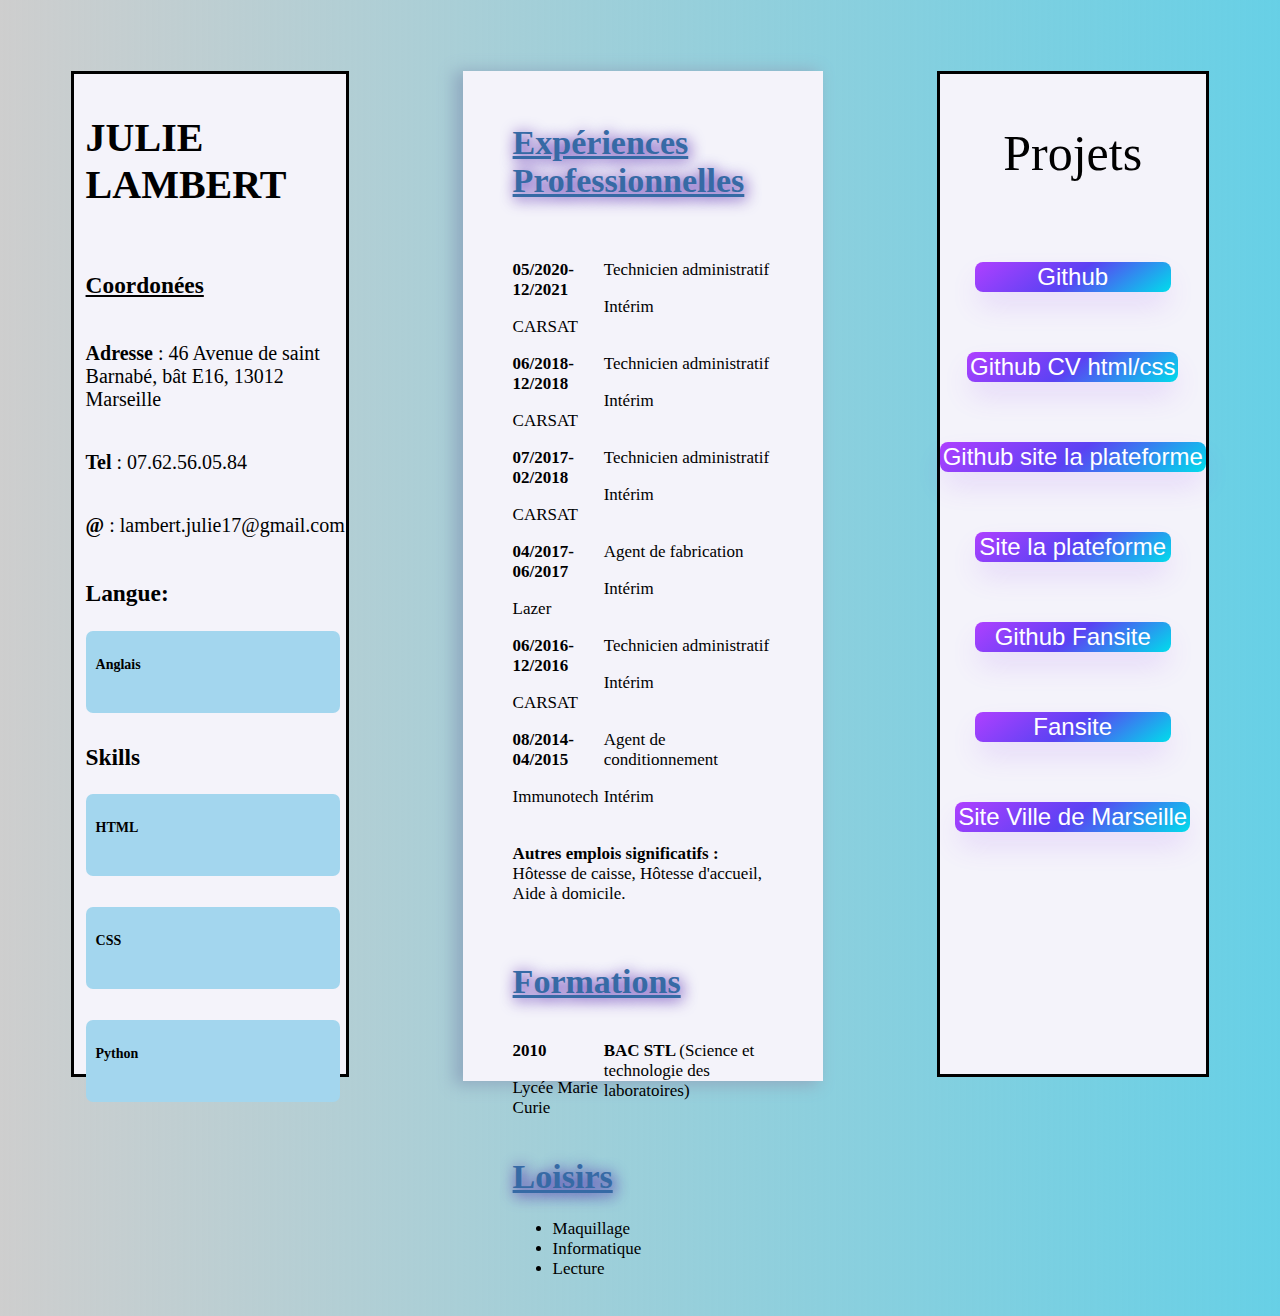
<file: CV-julie-lambert.css/index.html>
<!DOCTYPE html>
<html lang="fr">

    <head>
        <title> CV-Julie-Lambert</title>

        <link rel="stylesheet" href="styles.css">

        <meta charset="UTF-8">
        <meta http-equiv="X-UA-Compatible" content="IE=edge">
       
    </head>
   
<body>
    <main>
        <section id="section1">
                <p class="p1"> <b> JULIE LAMBERT </b></p>
                <h3><u>Coordonées</u></h3>
                <p> <b>Adresse </b>: 46 Avenue de saint Barnabé, bât E16, 13012 Marseille</p>
                <p><b>Tel</b> : 07.62.56.05.84</p>
                
                <p><b>@</b> : lambert.julie17@gmail.com</p>
                

                <h3>Langue:</h3>
                
                <div class="container">
                    <div class="skill-box">
                        <span class="title">Anglais</span>

                        <div class="skill-bar">
                            <span class="skill-per">
                                <span class="tooltip">50%</span>
                            </span>
                        </div>
                    </div>
                </div>
                

                <h3>Skills</h3>
                
                <div class="container">
                    <div class="skill-box">
                        <span class="title">HTML</span>

                        <div class="skill-bar">
                            <span class="skill-per HTML">
                                <span class="tooltip">30%</span>
                            </span>
                        </div>
                    </div>
                </div>
        <br>
                <div class="container">
                    <div class="skill-box">
                        <span class="title">CSS</span>

                        <div class="skill-bar">
                            <span class="skill-per CSS">
                                <span class="tooltip">30%</span>
                            </span>
                        </div>
                    </div>
                </div>
        <br>
                <div class="container">
                    <div class="skill-box">
                        <span class="title"> Python</span>

                        <div class="skill-bar">
                            <span class="skill-per Python">
                                <span class="tooltip">20%</span>
                            </span>
                        </div>
                    </div>
                </div>
            </section>
            <br><br>

            
            <section id="right-box">
                <h1> <u>Expériences Professionnelles</u></h1>
                <br>

                <div class="gauche">
                    <p class="p5"><b>05/2020-12/2021</b></p>
                    <span class="span1">CARSAT</span>
                </div>
                <div class="droite">
                    <p class="p5">Technicien administratif</p>
                    <span class="span1">Intérim</span>
                </div>    
                <div class="clearfix"></div>

                <div class="gauche">
                    <p class="p5"><b>06/2018-12/2018</b></p>
                    <span class="span1">CARSAT</span>
                </div>
                <div class="droite">
                    <p class="p5">Technicien administratif</p>
                    <span class="span1">Intérim</span>
                </div>    
                <div class="clearfix"></div>
                
                <div class="gauche">
                    <p class="p5"><b>07/2017-02/2018</b></p>
                    <span class="span1">CARSAT</span>
                </div>
                <div class="droite">
                    <p class="p5">Technicien administratif</p>
                    <span class="span1">Intérim</span>
                </div>    
                <div class="clearfix"></div>
                

                <div class="gauche">
                    <p class="p5"><b>04/2017-06/2017</b></p>
                    <span class="span1">Lazer</span>
                </div>
                <div class="droite">
                    <p class="p5">Agent de fabrication</p>
                    <span class="span1">Intérim</span>
                </div>    
                <div class="clearfix"></div>
                

                <div class="gauche">
                    <p class="p5"><b>06/2016-12/2016</b></p>
                    <span class="span1">CARSAT</span>
                </div>
                <div class="droite">
                    <p class="p5">Technicien administratif</p>
                    <span class="span1">Intérim</span>
                </div>    
                <div class="clearfix"></div>
                
                <div class="gauche">
                    <p class="p5"><b>08/2014-04/2015</b></p>
                    <span class="span1">Immunotech</span>
                </div>
                <div class="droite">
                    <p class="p5">Agent de conditionnement</p>
                    <span class="span1">Intérim</span>
                </div>    
                <div class="clearfix"></div>
                <br>
                    <p><b>Autres emplois significatifs :</b>  Hôtesse de caisse, Hôtesse d'accueil, Aide à domicile.</p>

            <br>
                <h1><u>Formations</u></h1>    
                <div class="gauche">
                    <p class="p5"><b>2010</b></p>
                    <span class="span1">Lycée Marie Curie</span>
                </div>
                <div class="droite">
                    <p class="p5"> <b>BAC STL </b>(Science et technologie des laboratoires)</p>
                    <br><br>
                </div>
            <br>

            <h1> <u>Loisirs</u></h1>
                <ul>
                    <li>Maquillage</li>
                    <li>Informatique</li>
                    <li>Lecture</li>
                </ul>
            
            <br>
            </section>
            <section id="projets">
              <p class="titre3">Projets</p>  
              <p><a href="https://github.com/julie-lambert" class="button-64">Github</a></p>
              <p><a href="https://github.com/julie-lambert/cv-html-css.git"class="button-64">Github CV html/css</a></p> 
              <p><a href="https://github.com/julie-lambert/site-la-plateforme.git" class="button-64">Github site la plateforme</a></p>
              <p><a href="https://julie-lambert.students-laplateforme.io/site-la-plateforme/Accueil.html" class="button-64">Site la plateforme</a></p>
              <p><a href="https://github.com/julie-lambert/fansite.git"class=button-64>Github Fansite</a></p>
              <p><a href="https://julie-lambert.students-laplateforme.io/Fan-page/index.html"class="button-64">Fansite</a></p>
              <p><a href="https://axel-vair.students-laplateforme.io/ville-marseille/index.html"class="button-64">Site Ville de Marseille</a></p>
              
           
            </section>

    </main>
 </body>
</file>
<file: CV-julie-lambert.css/styles.css>
p {
    font-family: serif;
}

.p1{ 
  display:flex;
  font-size:40px;
  align-self: center;
}




h1 {
    color: rgb(54, 106, 165);
    text-shadow: 2px 2px 15px #3e08a1;
}

body {
    display: flex;
    background: rgb(0,0,0);
    background: linear-gradient(90deg, rgba(0,0,0,0.19371498599439774) 0%, rgba(103,208,230,1) 100%);
    
    
    
    
}

main{
  display: flex;
  justify-content:space-between ;
  padding: 5%;
  width: 100%;
}


  

#section1{
  display :flex;
  flex-direction:column ;
  height: 1000px;  
  width:45%;
  border:solid;
  padding-left: 1%;
  font-size: 20px;
  background-color: #f4f3fa; 
 
}

.gauche{width: 35%; float: left;}
.droite{width: 65%; float: left;}

.clearfix{clear: both;}


.container{
  position: relative;
  max-width: 500px;
  width:90%;
  background:#a3d6ee; 
  padding: 1px 10px;
  border-radius: 7px;
  margin-bottom: 3%;
}

.container .skill-box{
  width: 100%;
  margin: 25px 0;
}

.skill-box .title{
  display: block;
  font-size: 14px;
  font-weight: 600;
  color:black
}

.skill-box .skill-bar{
 height:8px;
 width: 100%;
 border-radius: 6px;
 margin-top: 6px;
 background:#9b899b;
 animation: progress 0.70s ease-in-out forwards;
 opacity:0
}

.skill-bar .skill-per{

  position: relative;
  display: block;
  background: rgb(29, 46, 199);
  width: 50%;
  height: 100%;
  border-radius: 9px;
}

.skill-per.HTML{
  width: 30%
}

.skill-per.CSS{
  width: 30%
}

.skill-per.Python{
  width: 20%
}

@keyframes progress {
  0%{
    width:0;
    opacity: 0;
  }
  100%{
    opacity: 1;
  }

}
.skill-per .tooltip{
  position: absolute;
  right: -10px;
  top: -28px;
  font-size: 9px;
  font-weight: 500;
  color: white;
  padding: 2px 6px;
  border-radius: 3px;
  background: #99b8e7;
  z-index: 1;
}

.tooltip::before{
  content:'';
  position: absolute;
  left: 50%;
  bottom: -2px;
  height: 10px;
  width: 10px;
  z-index: -1;
  background-color:#99b8e7; 
  transform: translateX(-50%) rotate(45deg);
}

#right-box{
  width: 45%;
  background-color: #f4f3fa; 
  height: 950px;
  padding:30px 50px;
	box-shadow: -7px 2px 15px 2px #90aac0;
  margin-left: 10%;
  margin-right: 10%;
  font-size: 17px;
}
  

#projets{
  display: flex;
  height: 1000px;
  width: 40%;
  background-color: #f4f3fa; 
  flex-direction: column;
  border:solid;
  align-items: center;
  font-size: 30px;

}

.titre3{
  font-size: 50px;

}




.button-64 {
  align-items: center;
  background-image: linear-gradient(144deg,#AF40FF, #5B42F3 50%,#00DDEB);
  border: 0;
  border-radius: 8px;
  box-shadow: rgba(151, 65, 252, 0.2) 0 15px 30px -5px;
  box-sizing: border-box;
  color: #FFFFFF;
  display: flex;
  font-family: Phantomsans, sans-serif;
  font-size: 20px;
  justify-content: center;
  line-height: 1em;
  max-width: 100%;
  min-width: 140px;
  padding: 3px;
  text-decoration: none;
  user-select: none;
  -webkit-user-select: none;
  touch-action: manipulation;
  white-space: nowrap;
  cursor: pointer;
}

.button-64:active,
.button-64:hover {
  outline: 0;
}

.button-64 span {
  background-color: rgb(5, 6, 45);
  padding: 16px 24px;
  border-radius: 6px;
  width: 100%;
  height: 100%;
  transition: 300ms;
}

.button-64:hover span {
  background: none;
}

@media (min-width: 768px) {
  .button-64 {
    font-size: 24px;
    min-width: 196px;
  }
}
</file>
